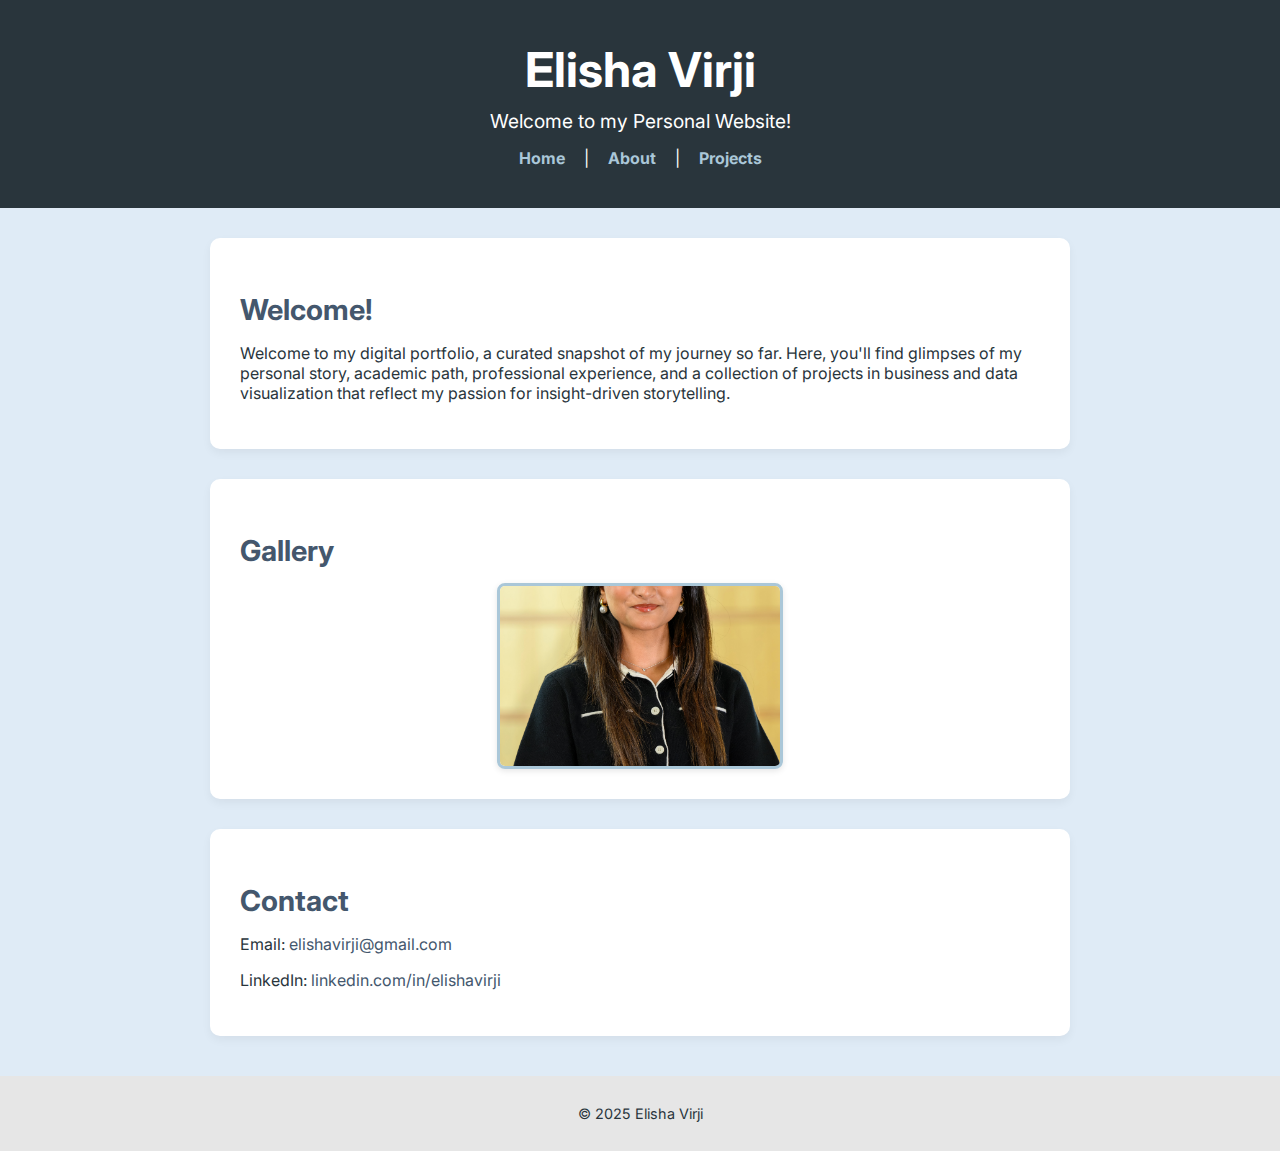
<file: index.html>
<!DOCTYPE html>
<html lang="en">
<head>
  <meta charset="UTF-8" />
  <meta name="viewport" content="width=device-width, initial-scale=1.0" />
  <title>Elisha Virji | Home</title>
  <link rel="stylesheet" href="styles.css" />
</head>
<body>

  <header>
    <h1>Elisha Virji</h1>
    <p>Welcome to my Personal Website!</p>
    <nav>
      <a href="index.html">Home</a> |
      <a href="about.html">About</a> |
      <a href="projects.html">Projects</a>
    </nav>
  </header>

  <main>
    <!-- WELCOME SECTION -->
    <section class="bubble-section">
      <h2>Welcome!</h2>
      <p>Welcome to my digital portfolio, a curated snapshot of my journey so far. Here, you'll find glimpses of my personal story, academic path, professional experience, and a collection of projects in business and data visualization that reflect my passion for insight-driven storytelling.</p>
    </section>

<!-- GALLERY SECTION -->
<section class="bubble-section" id="gallery">
    <h2>Gallery</h2>
    <div class="gallery-grid">
      <div class="gallery-item">
        <img src="professional-headshot.jpg"/>
      </div>
    </div> 

    
    </section>

    <!-- CONTACT SECTION -->
    <section class="bubble-section" id="contact">
      <h2>Contact</h2>
      <p>Email: <a href="mailto:elishavirji@gmail.com">elishavirji@gmail.com</a></p>
      <p>LinkedIn: <a href="https://www.linkedin.com/in/elisha-virji-040224217/" target="_blank">linkedin.com/in/elishavirji</a></p>
    </section>
  </main>

  <footer>
    <p>&copy; 2025 Elisha Virji</p>
  </footer>

</body>
</html>
</file>
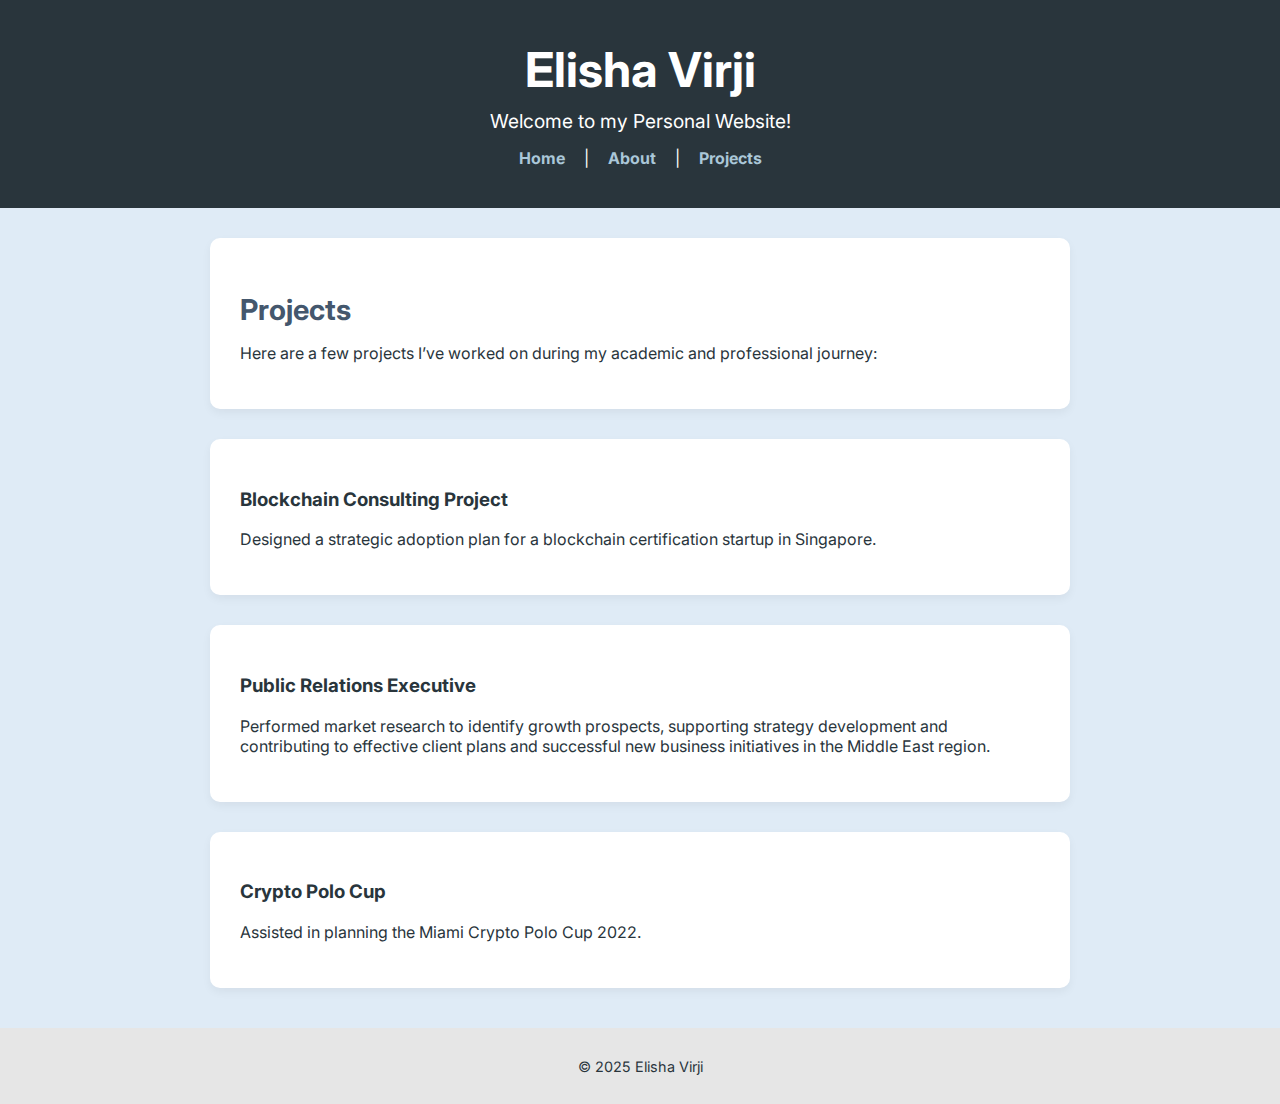
<file: projects.html>
<!DOCTYPE html>
<html lang="en">
<head>
  <meta charset="UTF-8" />
  <meta name="viewport" content="width=device-width, initial-scale=1.0" />
  <title>Elisha Virji | Projects</title>
  <link rel="stylesheet" href="styles.css" />
</head>
<body>

  <header>
    <h1>Elisha Virji</h1>
    <p>Welcome to my Personal Website!</p>
    <nav>
      <a href="index.html">Home</a> |
      <a href="about.html">About</a> |
      <a href="projects.html">Projects</a>
    </nav>
  </header>

  <main>
    <section>
      <h2>Projects</h2>
      <p>Here are a few projects I’ve worked on during my academic and professional journey:</p>
    </section>

    <section class="project-section">
      <div class="project-card">
        <h3>Blockchain Consulting Project</h3>
        <p>Designed a strategic adoption plan for a blockchain certification startup in Singapore.</p>
      </div>
    </section>

    <section class="project-section">
      <div class="project-card">
        <h3>Public Relations Executive</h3>
        <p>Performed market research to identify growth prospects, supporting strategy development and contributing to effective client plans and successful new business initiatives in the Middle East region.</p>
      </div>
    </section>

    <section class="project-section">
      <div class="project-card">
        <h3>Crypto Polo Cup</h3>
        <p>Assisted in planning the Miami Crypto Polo Cup 2022.</p>
      </div>
    </section>
  </main>

  <footer>
    <p>&copy; 2025 Elisha Virji</p>
  </footer>

</body>
</html>
</file>
<file: styles.css>
/* Import Google Font */
@import url('https://fonts.googleapis.com/css2?family=Inter:wght@300;400;700&display=swap');

/* General Styles */
body {
  margin: 0;
  padding: 0;
  font-family: 'Inter', sans-serif;
  background-color: #DFEBF6; /* Soft Frost */
  color: #29353C; /* Main text */
}

/* Header */
header {
  background: #29353C; /* Dark Navy */
  color: white;
  text-align: center;
  padding: 40px 20px;
}

header h1 {
  margin: 0;
  font-size: 3rem;
}

header p {
  margin: 10px 0;
  font-size: 1.2rem;
}

/* Navigation */
nav {
  margin-top: 15px;
}

nav a {
  color: #AAC7D8; /* Icy Blue */
  margin: 0 15px;
  text-decoration: none;
  font-weight: bold;
  font-size: 1rem;
}

nav a:hover {
  color: #DFEBF6;
  text-decoration: underline;
}

/* Main Content */
main section {
  background: white;
  padding: 30px;
  margin: 30px auto;
  max-width: 800px;
  border-radius: 10px;
  box-shadow: 0 4px 10px rgba(0, 0, 0, 0.05);
}

/* Section Headings */
h2 {
  color: #44576D; /* Steel Blue */
  font-size: 1.8rem;
  margin-bottom: 15px;
}

/* Gallery Styling */
#gallery div {
  display: flex;
  gap: 15px;
  flex-wrap: wrap;
  justify-content: center;
}

#gallery img {
  width: 280px;
  height: 180px;
  object-fit: cover;
  border-radius: 8px;
  border: 3px solid #AAC7D8; /* Accent border */
  box-shadow: 0 2px 6px rgba(0, 0, 0, 0.1);
}

/* Contact Info */
#contact a {
  color: #44576D; /* Steel Blue */
  text-decoration: none;
}

#contact a:hover {
  text-decoration: underline;
}

/* Footer */
footer {
  background: #E6E6E6; /* Light Gray */
  color: #29353C;
  text-align: center;
  padding: 15px 0;
  font-size: 0.9rem;
  margin-top: 40px;
}

/* Responsive Navigation */
@media (max-width: 600px) {
  nav a {
    display: block;
    margin: 10px 0;
  }

  #gallery div {
    flex-direction: column;
    align-items: center;
  }
}
</file>
